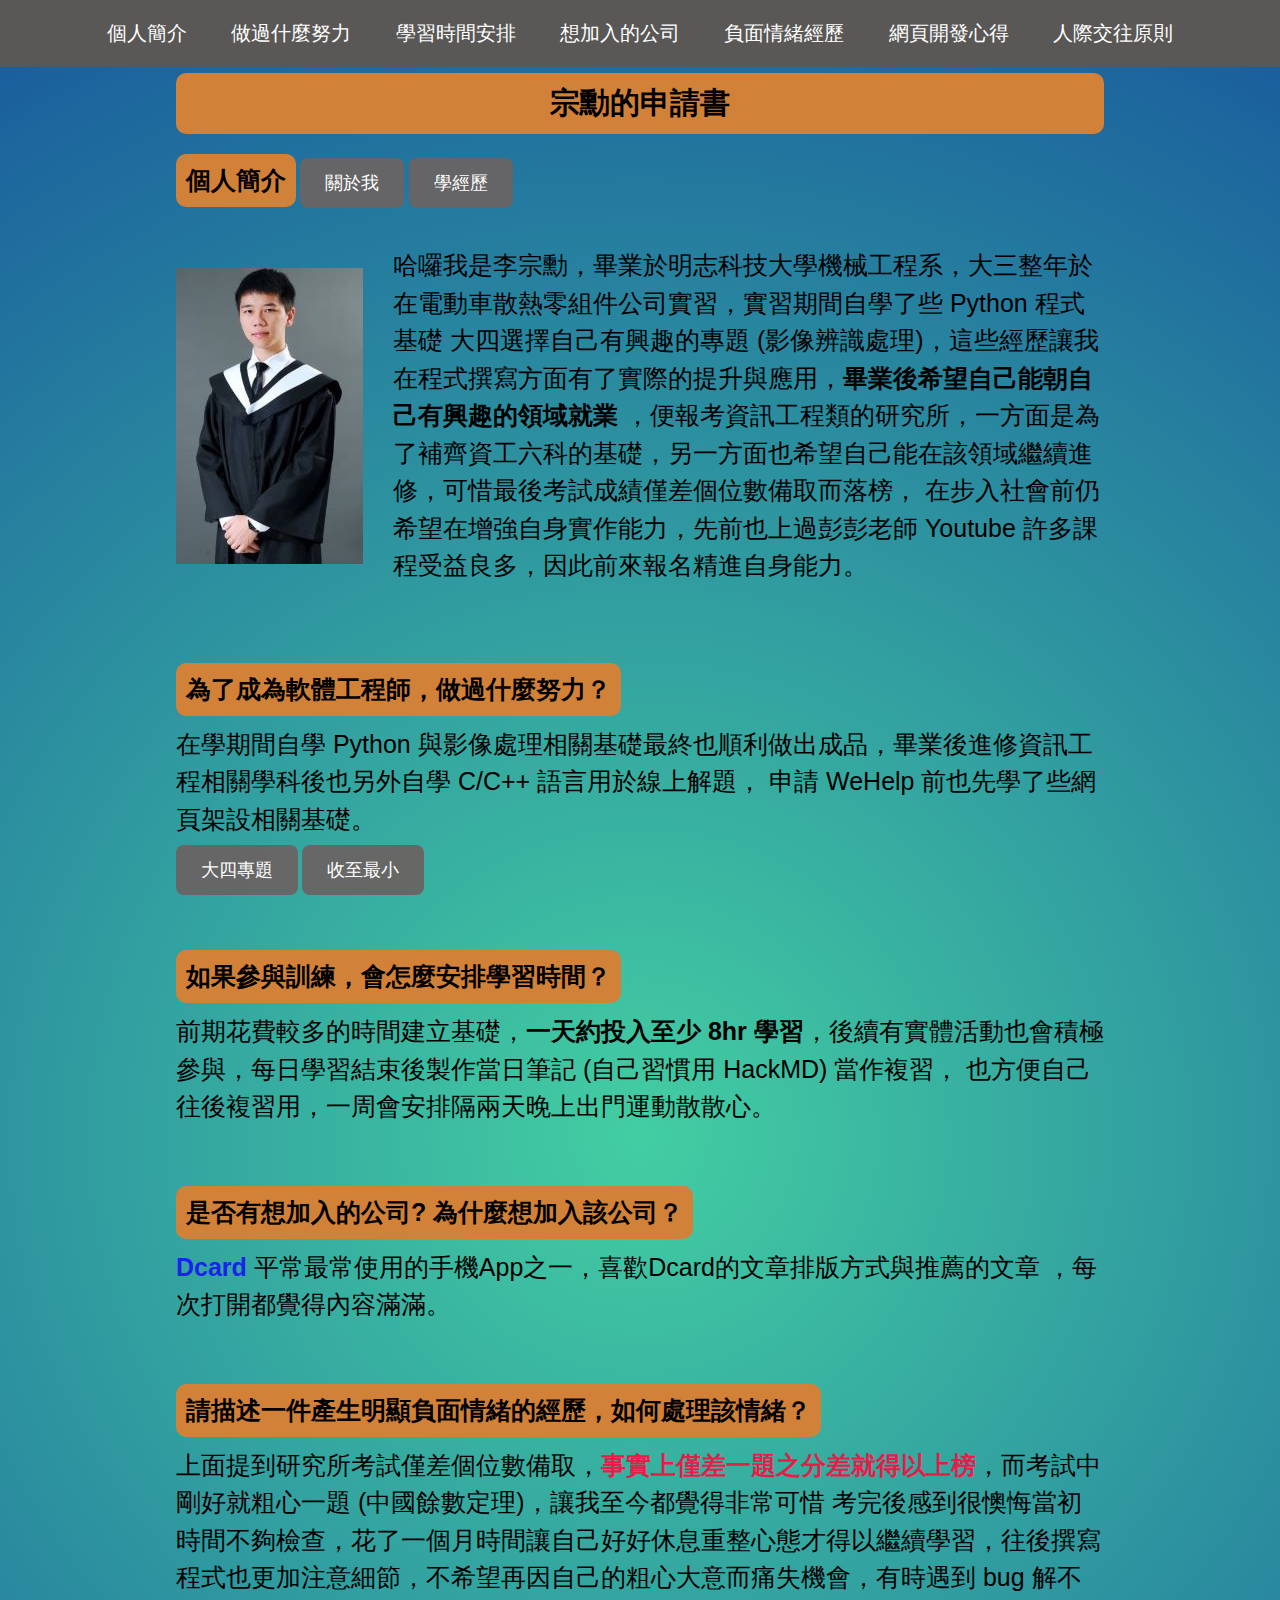
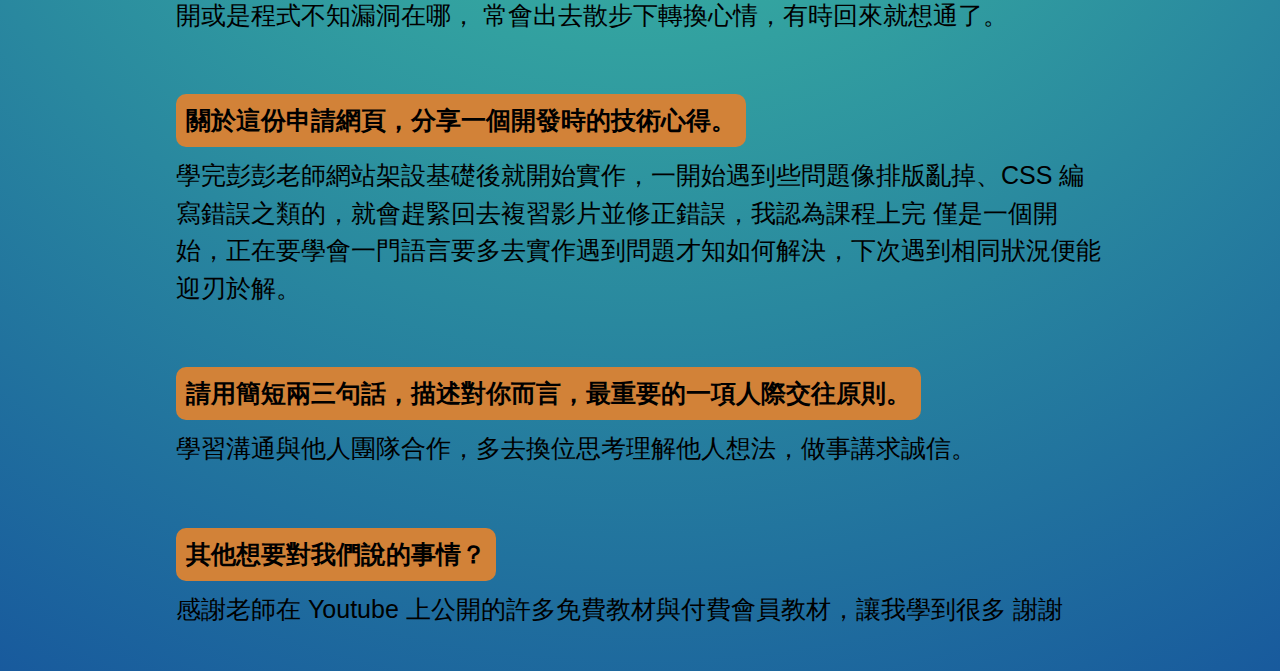
<file: index.html>
<!DOCTYPE html>
<html>
    <head>
        <meta name="viewport" content="width = device-width, initial-scale = 1.0" />
        <meta charset="utf-8" />
        <title>WeHelp 申請書</title>
        <link rel="stylesheet" type="text/css" href = "resume.css" />
    </head>
    <body>
    
        <nav>
            <a href="#section1">個人簡介</a>
            <a href="#section2">做過什麼努力</a>
            <a href="#section3">學習時間安排</a>
            <a href="#section4">想加入的公司</a>
            <a href="#section5">負面情緒經歷</a>
            <a href="#section6">網頁開發心得</a>
            <a href="#section7">人際交往原則</a>
        </nav>
        <div class="container">

            <section id="section1">
                <h1 class="title">宗勳的申請書</h1>
                <div class="list">個人簡介</div>
                <span class="btn" onclick="changeToAbout();">關於我</span>
                <span class="btn" onclick="changeToExps();">學經歷</span>
                <div class="horizontally">
                    <img src="images/myself.jpg" alt="myself Image" >

                    <div class = "content" id="about" style=" margin-left: 30px">
                    哈囉我是李宗勳，畢業於明志科技大學機械工程系，大三整年於在電動車散熱零組件公司實習，實習期間自學了些 Python 程式基礎
                    大四選擇自己有興趣的專題 (影像辨識處理)，這些經歷讓我在程式撰寫方面有了實際的提升與應用，<span style ="font-weight:bold">畢業後希望自己能朝自己有興趣的領域就業</span>
                    ，便報考資訊工程類的研究所，一方面是為了補齊資工六科的基礎，另一方面也希望自己能在該領域繼續進修，可惜最後考試成績僅差個位數備取而落榜，
                    在步入社會前仍希望在增強自身實作能力，先前也上過彭彭老師 Youtube 許多課程受益良多，因此前來報名精進自身能力。
                    </div>

                    <div class = "content" id="exps" style = "display:none; margin-left: 30px" >
                        <ul>
                            <li>泰山高中機械科</li>
                            <li>明志科技大學機械工程系</li>
                            <li>艾姆勒科技實習生1Y</li>
                            <li>TQC 電腦輔助平面製圖</li>
                            <li>電動車機動整合-初級</li>
                            <li>台大資訊系統訓練班 - C++ 進階程設合格</li>
                        </ul>
                    </div> 

                </div>
            </section>
            
            <section id="section2">
                <br>
                <div class="list" id="topGap">為了成為軟體工程師，做過什麼努力？</div>
                    <div class = "content" style=" margin-bottom: 10px">
                        在學期間自學 Python 與影像處理相關基礎最終也順利做出成品，畢業後進修資訊工程相關學科後也另外自學 C/C++ 語言用於線上解題，
                        申請 WeHelp 前也先學了些網頁架設相關基礎。
                    </div>
                    <span class="btn" onclick="product();">大四專題</span>
                    <span class="btn" onclick="hideproduct();">收至最小</span>
                    <br>
                    <div id="project" class="horizontally" style = "display:none">
                        <div class="content">專題應用於工業安全相關，測試工人是否佩戴安全帽工作及正確操作指示燈，運用到顏色識別、人臉偵測、
                            QRcode 辨識，最後使用 Yolo5 訓練紅綠燈號辨識與安全帽偵測。
                        </div>
                        <img src="images/color.png" alt="color Image">
                        <img src="images/face.png" alt="face Image">
                        <img src="images/QRcode.png" alt="QRcode Image">
                        <img src="images/yolo1.png" alt="yolo1 Image">
                        <img src="images/yolo2.png" alt="yolo2 Image">
                    </div>
            </section>

            <section id="section3">
                <br>
                <div class="list" id="topGap">如果參與訓練，會怎麼安排學習時間？</div>
                    <div class = "content">
                        前期花費較多的時間建立基礎，<span style ="font-weight:bold">一天約投入至少 8hr 學習</span>，後續有實體活動也會積極參與，每日學習結束後製作當日筆記 (自己習慣用 HackMD) 當作複習，
                        也方便自己往後複習用，一周會安排隔兩天晚上出門運動散散心。
                    </div>
            </section>

            <section id="section4">
                <div class="list" id="topGap">是否有想加入的公司? 為什麼想加入該公司？</div>
                    <div class = "content">
                        <span style="color: rgb(25, 36, 235); font-weight:bold">Dcard</span> 平常最常使用的手機App之一，喜歡Dcard的文章排版方式與推薦的文章
                        ，每次打開都覺得內容滿滿。
                    </div>
            </section>

            <section id="section5">
                <div class="list" id="topGap">請描述一件產生明顯負面情緒的經歷，如何處理該情緒？</div>
                    <div class = "content">
                        上面提到研究所考試僅差個位數備取，<span style="color: rgb(231, 28, 72); font-weight:bold">事實上僅差一題之分差就得以上榜</span>，而考試中剛好就粗心一題 (中國餘數定理)，讓我至今都覺得非常可惜
                        考完後感到很懊悔當初時間不夠檢查，花了一個月時間讓自己好好休息重整心態才得以繼續學習，往後撰寫程式也更加注意細節，不希望再因自己的粗心大意而痛失機會，有時遇到 bug 解不開或是程式不知漏洞在哪，
                        常會出去散步下轉換心情，有時回來就想通了。
                    </div>
            </section>

            <section id="section6">
                <div class="list" id="topGap">關於這份申請網頁，分享一個開發時的技術心得。</div>
                    <div class = "content">
                        學完彭彭老師網站架設基礎後就開始實作，一開始遇到些問題像排版亂掉、CSS 編寫錯誤之類的，就會趕緊回去複習影片並修正錯誤，我認為課程上完
                        僅是一個開始，正在要學會一門語言要多去實作遇到問題才知如何解決，下次遇到相同狀況便能迎刃於解。
                    </div>
            </section>

            <section id="section7">
            <div class="list" id="topGap">請用簡短兩三句話，描述對你而言，最重要的一項人際交往原則。</div>
                <div class = "content">
                    學習溝通與他人團隊合作，多去換位思考理解他人想法，做事講求誠信。
                </div>
            </section>

            <section id="section7">
                <div class="list" id="topGap">其他想要對我們說的事情？</div>
                    <div class = "content">
                        感謝老師在 Youtube 上公開的許多免費教材與付費會員教材，讓我學到很多 謝謝
                    </div>
            </section>
        </div>

        <script>
            function changeToExps() {
                let about = document.querySelector("#about");
                let exps = document.querySelector("#exps");
                about.style.display = "none";
                exps.style.display = "block";
            }

            function changeToAbout() {
                let about = document.querySelector("#about");
                let exps = document.querySelector("#exps");
                about.style.display = "block";
                exps.style.display = "none";
            }
            function product() {
                let thing = document.querySelector("#project");
                thing.style.display = "block";
            }
            function hideproduct() {
                let stop = document.querySelector("#project");
                stop.style.display = "none";
            }
        </script>
    </body>
</html>
</file>
<file: resume.css>
body {
    display: flex;
    justify-content: center;
    font-family: Arial, sans-serif;
    background: radial-gradient(circle, #43cea2, #185a9d);
}

nav {
    position: fixed;
    top: 0;
    width: 100%;
    background-color: rgb(90, 88, 86);
    padding: 10px 0;
    text-align: center;
}

nav a {
    font-size: 20px;
    color: white;
    margin: 0 5px;
    text-decoration: none;
    padding: 10px 15px;
    display: inline-block;
    transition: background-color 0.3s, border-color 0.3s;
}

nav a:hover {
    background-color: #c9c5c5f2;
}

section {
    scroll-margin-top: 50px;
    margin: 10px 0;
    padding: 15px 10px;
}

.container {
    width: 75%;
    max-width: 1200px;
}

.title {
    margin-top: 40px;
    border-radius: 10px;
    font-size: 30px;
    font-weight: bold;
    padding: 10px;
    justify-content: center;
    text-align: center;
    background-color: rgb(210, 130, 56);
}

.list {
    display: inline-block;
    border-radius: 10px;
    font-weight: bold;
    font-size: 25px;
    padding: 10px;
    background-color: rgb(210, 130, 56);
}

.btn {
    color: white;
    margin-top: 30px;
    background-color: #696363f2;
    padding: 15px 25px; 
    font-size: 18px; 
    border-radius: 8px; 
    cursor: pointer;
    transition: background-color 0.3s, border-color 0.3s;
}

.btn:hover {
    background-color: #aaa5a5; 
}

.content {
    font-size: 25px;
    padding-top: 10px;
    padding-bottom: 10px;
    line-height: 1.5;
}

.horizontally {
    display: flex;
    align-items: center;
    font-size: 20px;
    margin-top: 30px;
}

#topGap {
    margin-top: 10px;
}

ul {
    list-style-type: disc;
    padding-left: 20px;
}

   
@media (max-width: 500px) {

    nav a {
        font-size: 16px; 
        padding: 8px 10px; 
        margin: 0 3px; 
        width: 30%;
    }

    nav {
        padding: 8px 0; 
    }

    img {
        width: 80%; 
        height: auto; 
    }

    section {
        scroll-margin-top: 140px;
        padding: 15px 10px;
    }

    .content {
        font-size: 20px;
        padding-top: 10px;
        padding-bottom: 10px;
        line-height: 1.5;
    }

    .title {
        margin-top: 160px;
        border-radius: 10px;
        font-size: 24px;
        font-weight: bold;
        padding: 8px;
        justify-content: center;
        text-align: center;
        background-color: rgb(210, 130, 56);
    }

    .list {
        display: inline-block; 
        border-radius: 5px;
        font-weight: bold;
        font-size: 20px;
        padding: 10px;
        background-color: rgb(210, 130, 56);
    }

    .btn {
        color: white;
        margin-top: 30px;
        background-color: #696363f2;
        padding: 5px 10px; 
        font-size: 15px; 
        border-radius: 4px; 
        cursor: pointer;
    }

    .horizontally {
        display: flex;             
        flex-direction: column;    
        width: 100%;               
        font-size: 15px;                   
    }

    #topGap {
        margin-top: 4px;
    }
}
</file>
